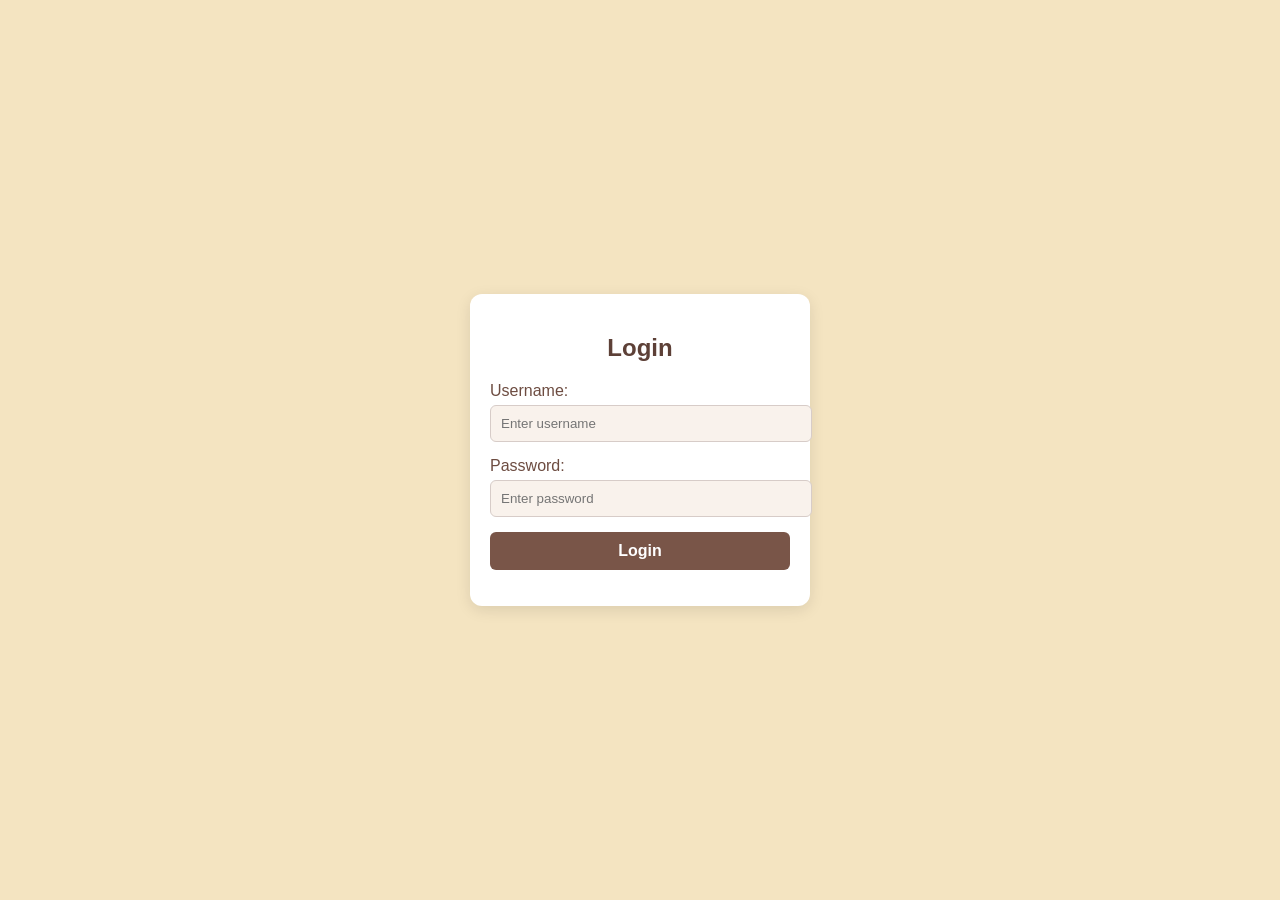
<file: index.html>
<!DOCTYPE html>
<html lang="en">
<head>
    <meta charset="UTF-8">
    <meta name="viewport" content="width=device-width, initial-scale=1.0">
    <title>Login Page</title>
    <style>
        body {
            font-family: Arial, sans-serif;
            background-color: #f4e4c1; /* Light cream background */
            display: flex;
            justify-content: center;
            align-items: center;
            height: 100vh;
            margin: 0;
        }
        .login-container {
            background-color: #ffffff; /* White background for the container */
            padding: 20px;
            border-radius: 12px;
            box-shadow: 0px 4px 15px rgba(0, 0, 0, 0.1); /* Subtle shadow */
            width: 300px;
        }
        h2 {
            text-align: center;
            margin-bottom: 20px;
            color: #5d4037; /* Dark brown for the heading */
        }
        .input-group {
            margin-bottom: 15px;
        }
        .input-group label {
            display: block;
            margin-bottom: 5px;
            color: #6d4c41; /* Medium brown for labels */
        }
        .input-group input {
            width: 100%; /* Changed from 275px */
            padding: 10px;
            border: 1px solid #d7ccc8; /* Soft brown border */
            border-radius: 6px;
            background-color: #f9f2ec; /* Light cream background for inputs */
            color: #4e342e; /* Dark brown text */
        }
        .input-group input:focus {
            outline: none;
            border-color: #795548; /* Darker brown on focus */
        }
        button {
            width: 100%;
            padding: 10px;
            background-color: #795548; /* Rich brown for the button */
            color: white;
            border: none;
            border-radius: 6px;
            cursor: pointer;
            font-size: 16px;
            font-weight: bold;
            /* Adding a type attribute to ensure button behavior */
            type: button;
        }
        button:hover {
            background-color: #6d4c41; /* Slightly darker brown on hover */
        }
        .error {
            color: #d32f2f; /* Red for error messages */
            text-align: center;
            margin-top: 10px;
        }
    </style>
</head>
<body>
    <div class="login-container">
        <h2>Login</h2>
        <div class="input-group">
            <label for="username">Username:</label>
            <input type="text" id="username" placeholder="Enter username">
        </div>
        <div class="input-group">
            <label for="password">Password:</label>
            <input type="password" id="password" placeholder="Enter password">
        </div>
        <button onclick="login()">Login</button>
        <p id="error-message" class="error"></p>
    </div>

    <script>
        function login() {
            var username = document.getElementById("username").value.trim();
            var password = document.getElementById("password").value.trim();
            var errorMessage = document.getElementById("error-message");

            if (username === "employee" && password === "employee123") {
                window.location.href = "employee.html";
            } else if (username === "manager" && password === "manager123") {
                window.location.href = "manager.html";
            } else {
                errorMessage.textContent = "Invalid username or password";
            }
        }
    </script>
</body>
</html>
</file>
